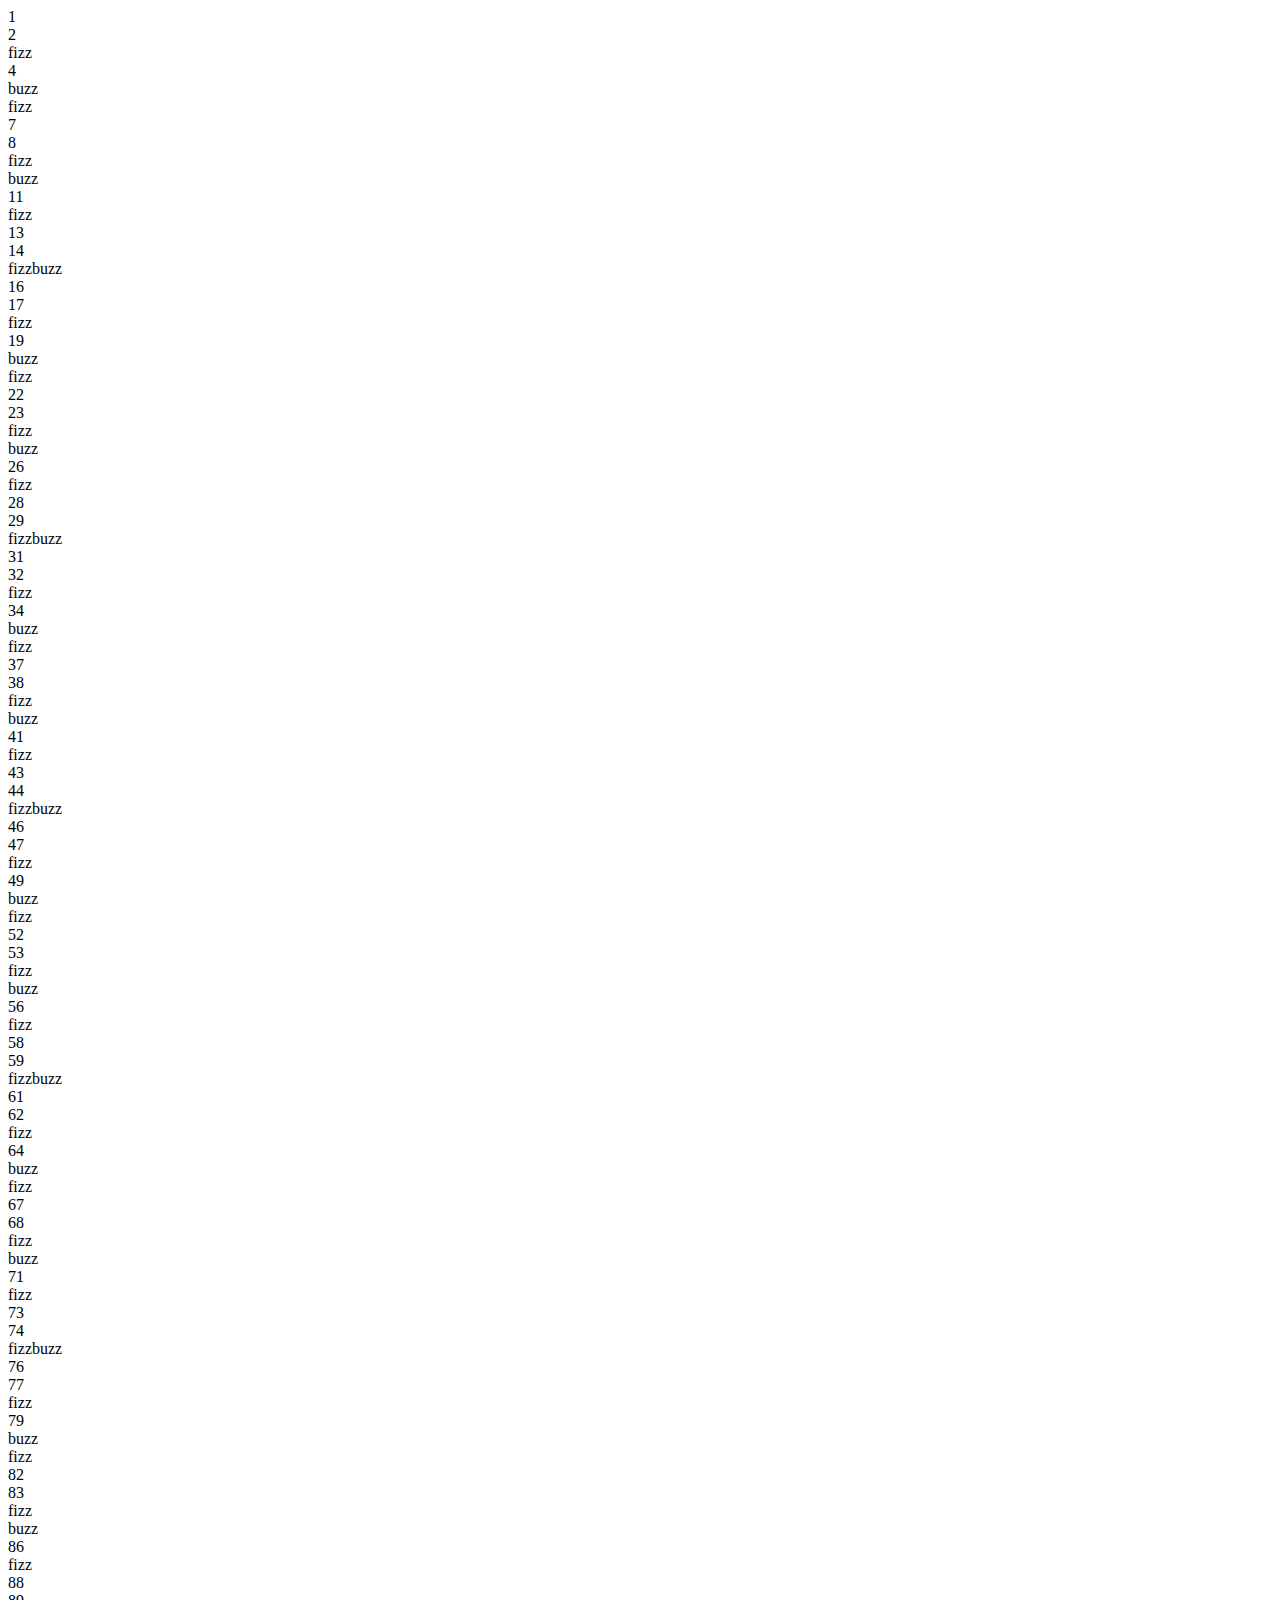
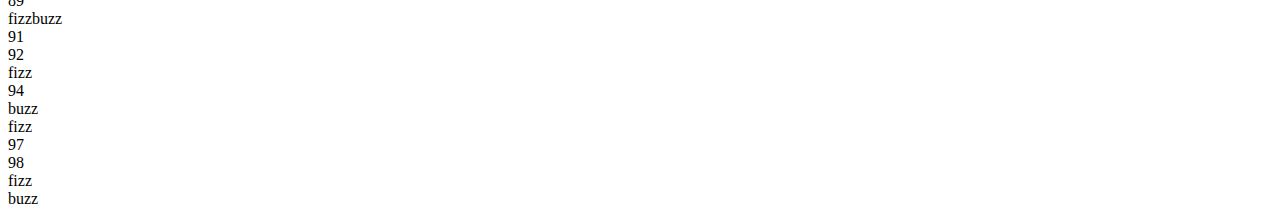
<file: milestone2/index.html>
<!DOCTYPE html>
<html lang="en">
<head>
    <meta charset="UTF-8">
    <meta http-equiv="X-UA-Compatible" content="IE=edge">
    <meta name="viewport" content="width=device-width, initial-scale=1.0">
    <title>Document</title>

</head>
<body>
    <div class="container"></div>

    <script type="text/javascript" src="js/script.js"></script>
</body>
</html>
</file>
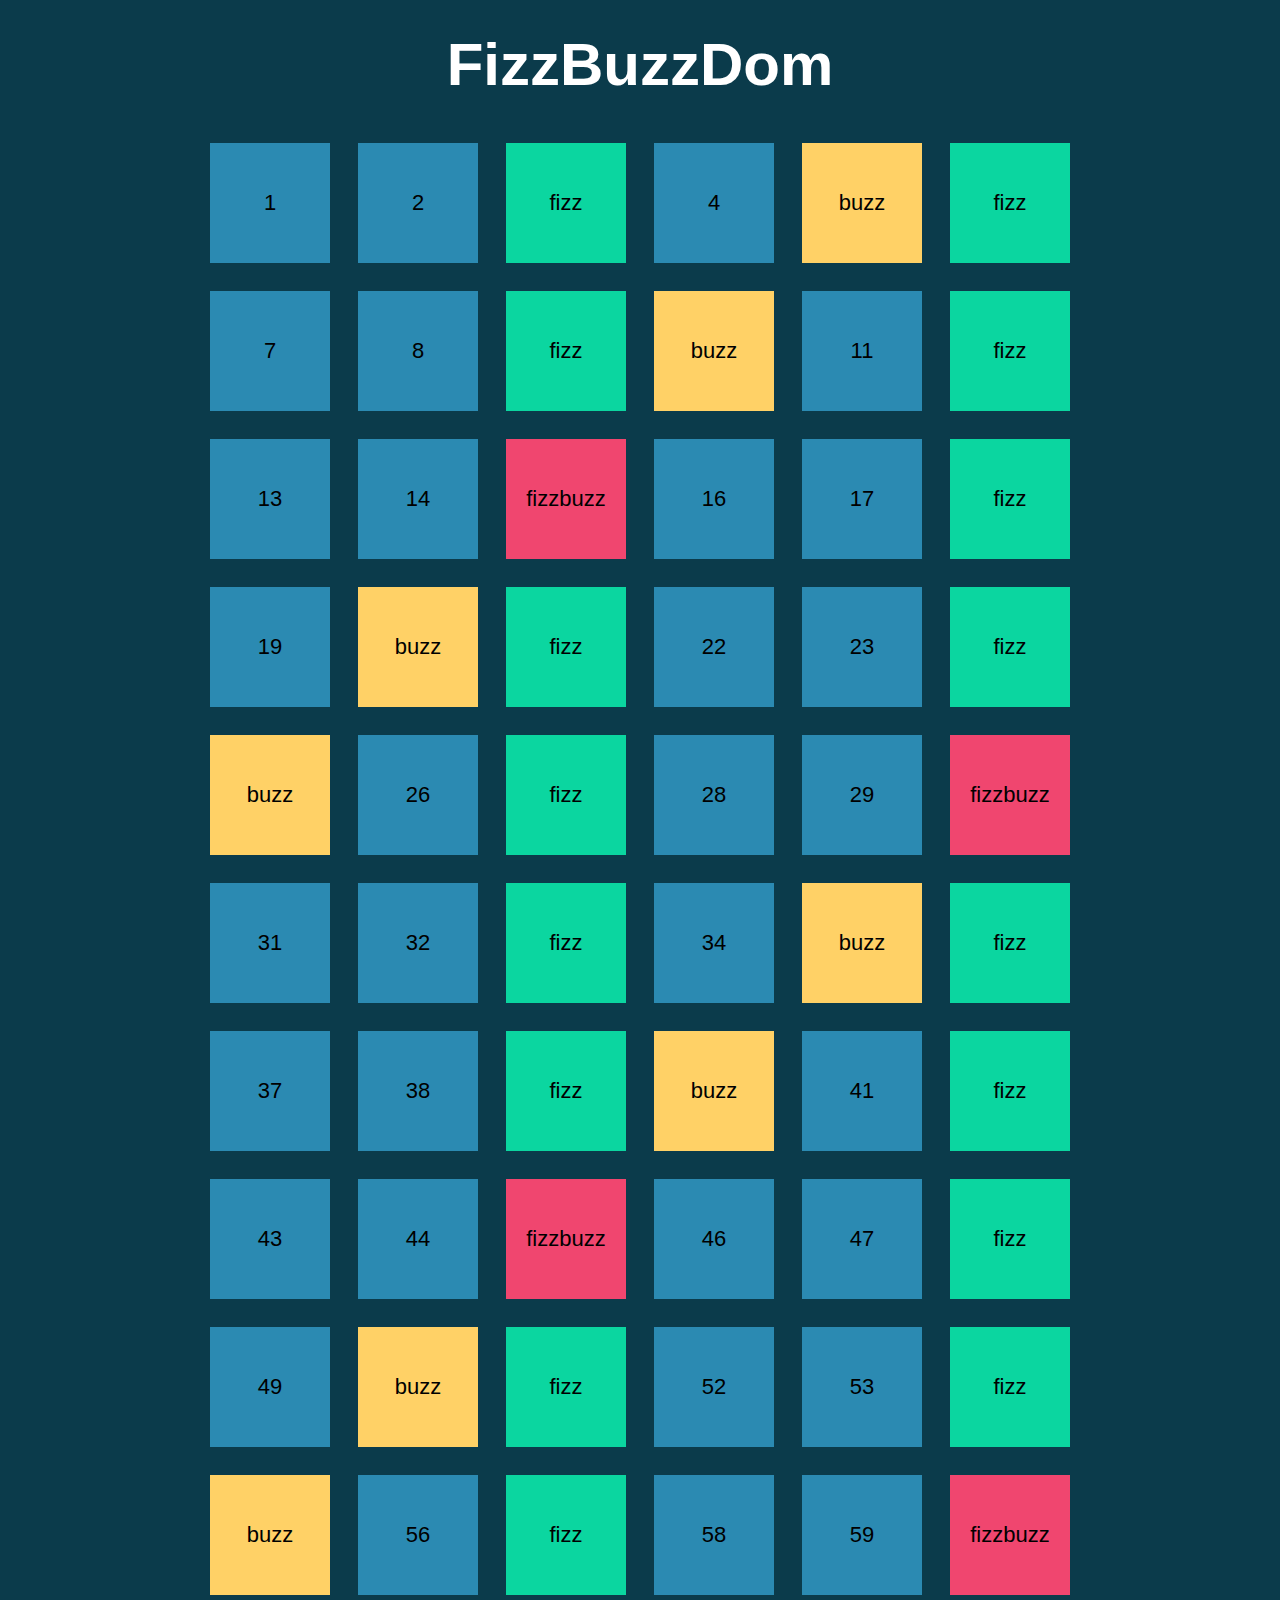
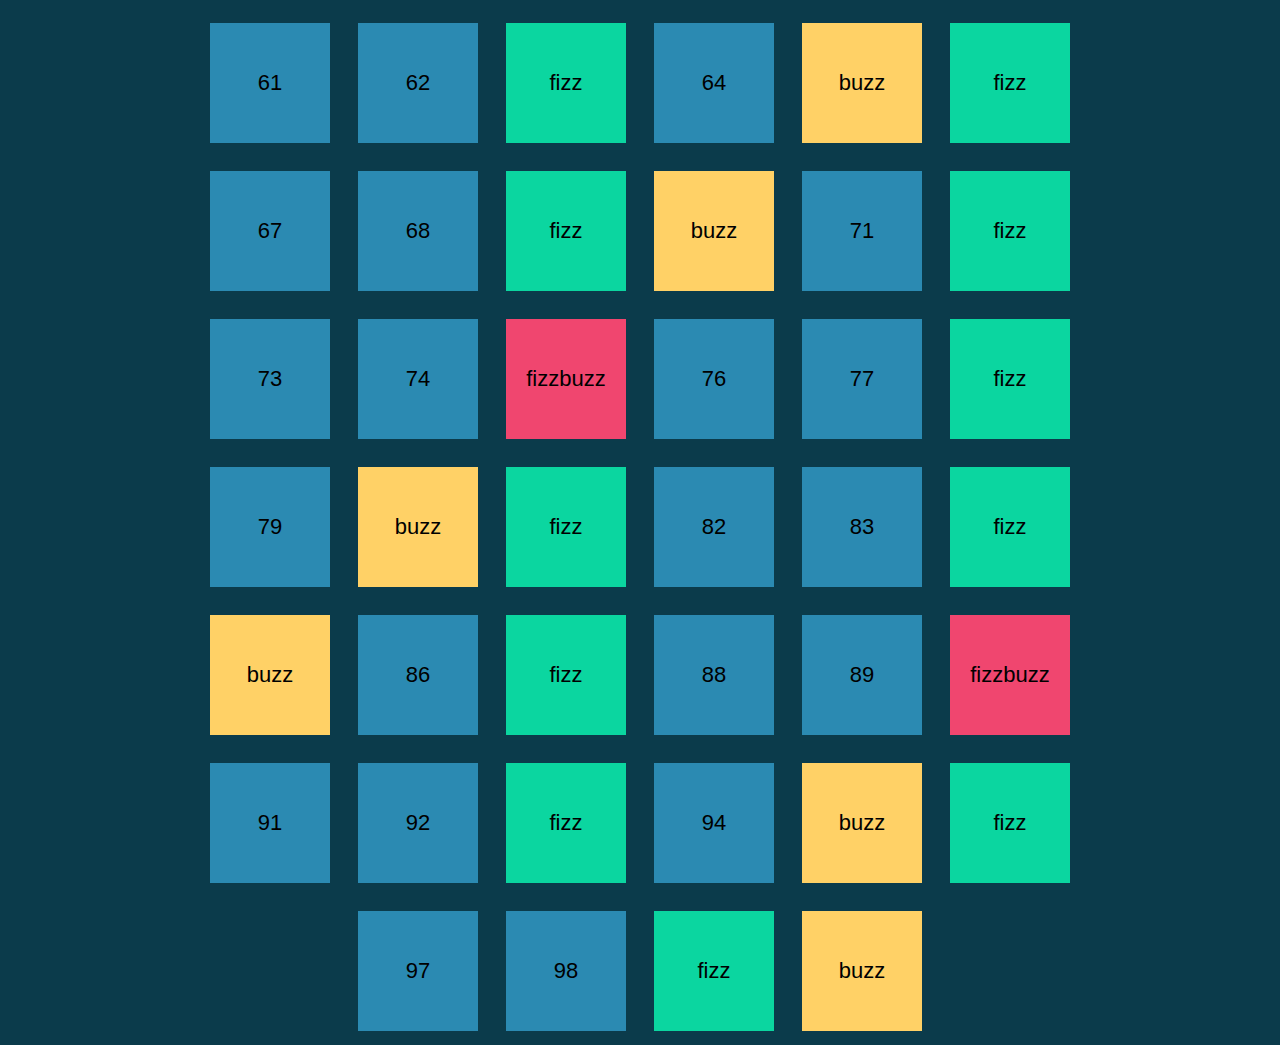
<file: milestone3/index.html>
<!DOCTYPE html>
<html lang="en">
<head>
    <meta charset="UTF-8">
    <meta http-equiv="X-UA-Compatible" content="IE=edge">
    <meta name="viewport" content="width=device-width, initial-scale=1.0">
    <title>Document</title>

    <link rel="stylesheet" href="css/style.css">
</head>
<body>
    <h1>FizzBuzzDom</h1>
    <div class="container"></div>

    <script type="text/javascript" src="js/script.js"></script>
</body>
</html>
</file>
<file: milestone3/css/style.css>
* {
    margin: 0;
    padding: 0;
    box-sizing: border-box;
}

body {
    font-family: Arial, Helvetica, sans-serif;
    background-color: #0b3b4b;
}

h1 {
    color: white;
    font-size: 60px;
    text-align: center;
    margin: 30px 0;
}

.container {
    width: 80%;
    margin: auto;
    display: flex;
    justify-content: center;
    flex-wrap: wrap;
}

.box {
    display: flex;
    align-items: center;
    justify-content: center;
    width: 120px;
    height: 120px;
    background-color: #2b8ab2;
    margin: 14px;
    font-size: 22px;
}
.fizz {
    background-color: #0bd6a0;
}
.buzz {
    background-color: #ffd166;
}
.fizzbuzz {
    background-color: #f0466f;
}
</file>
